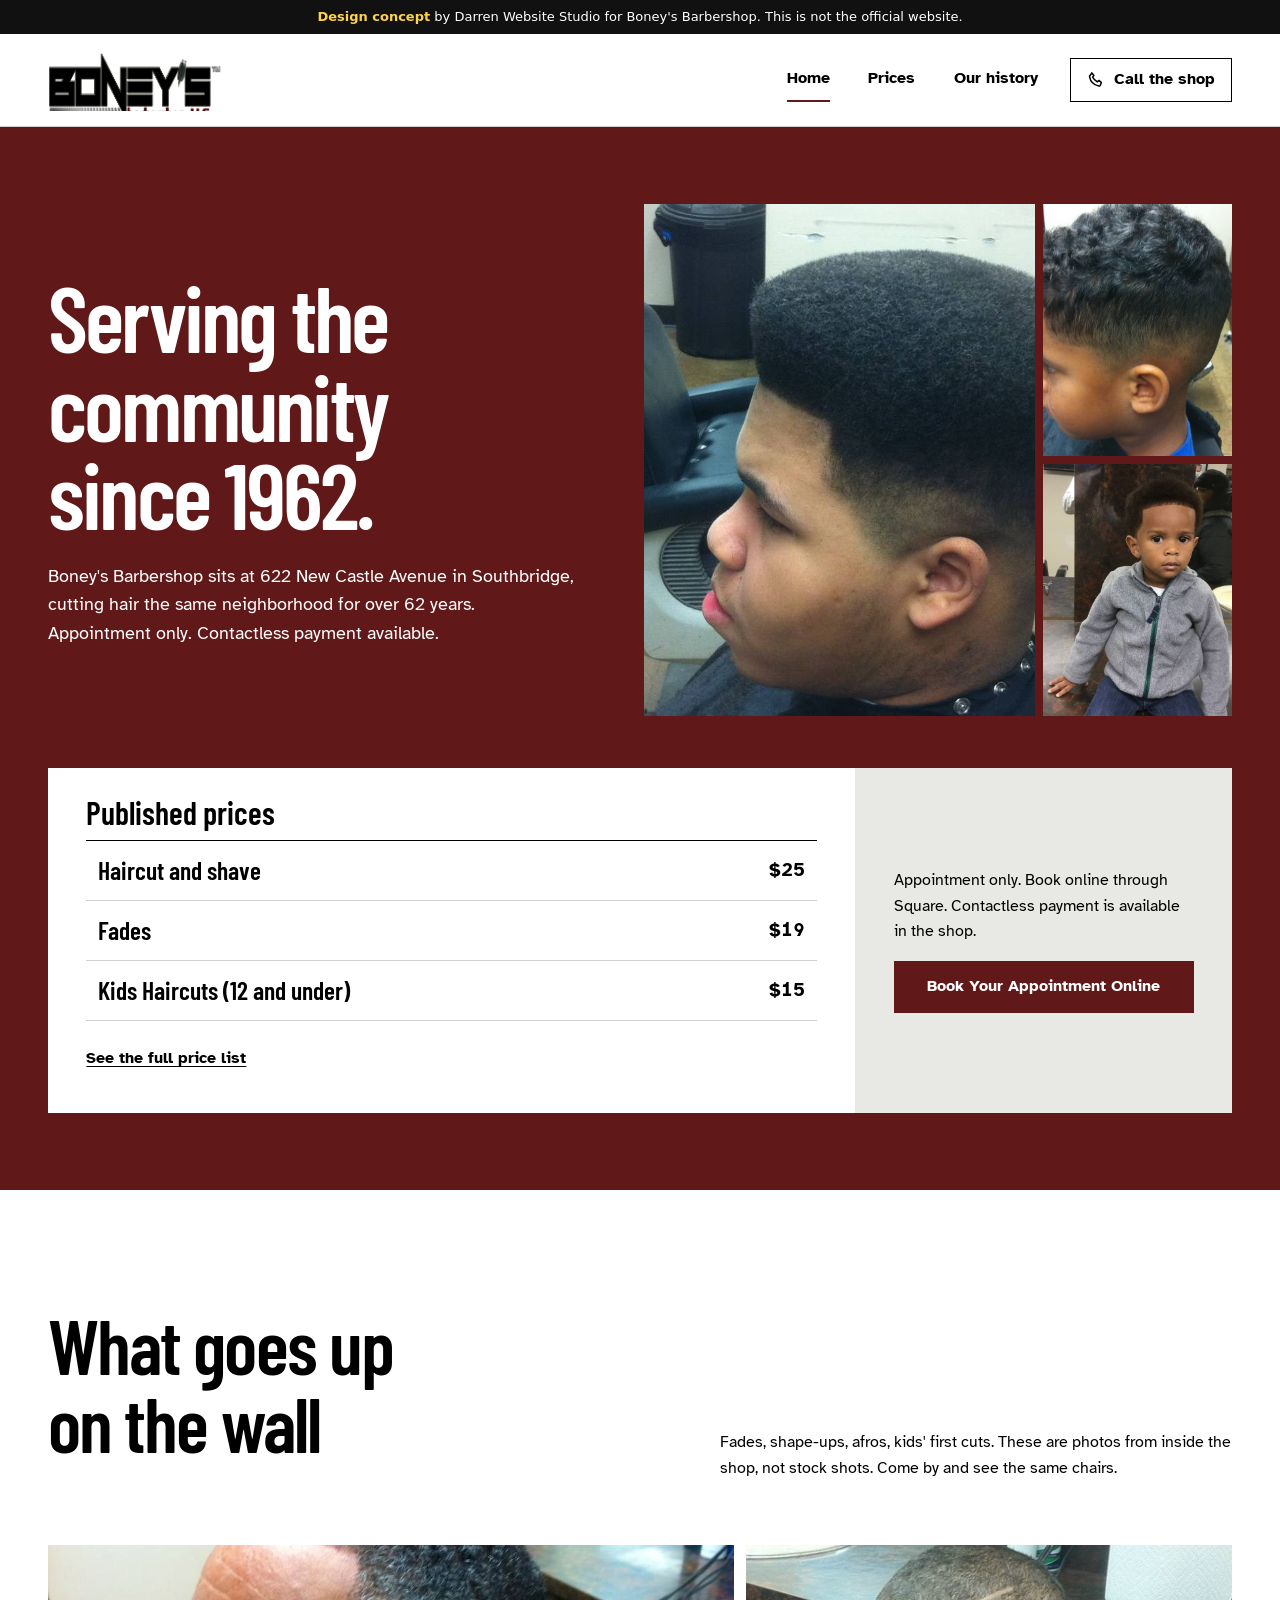
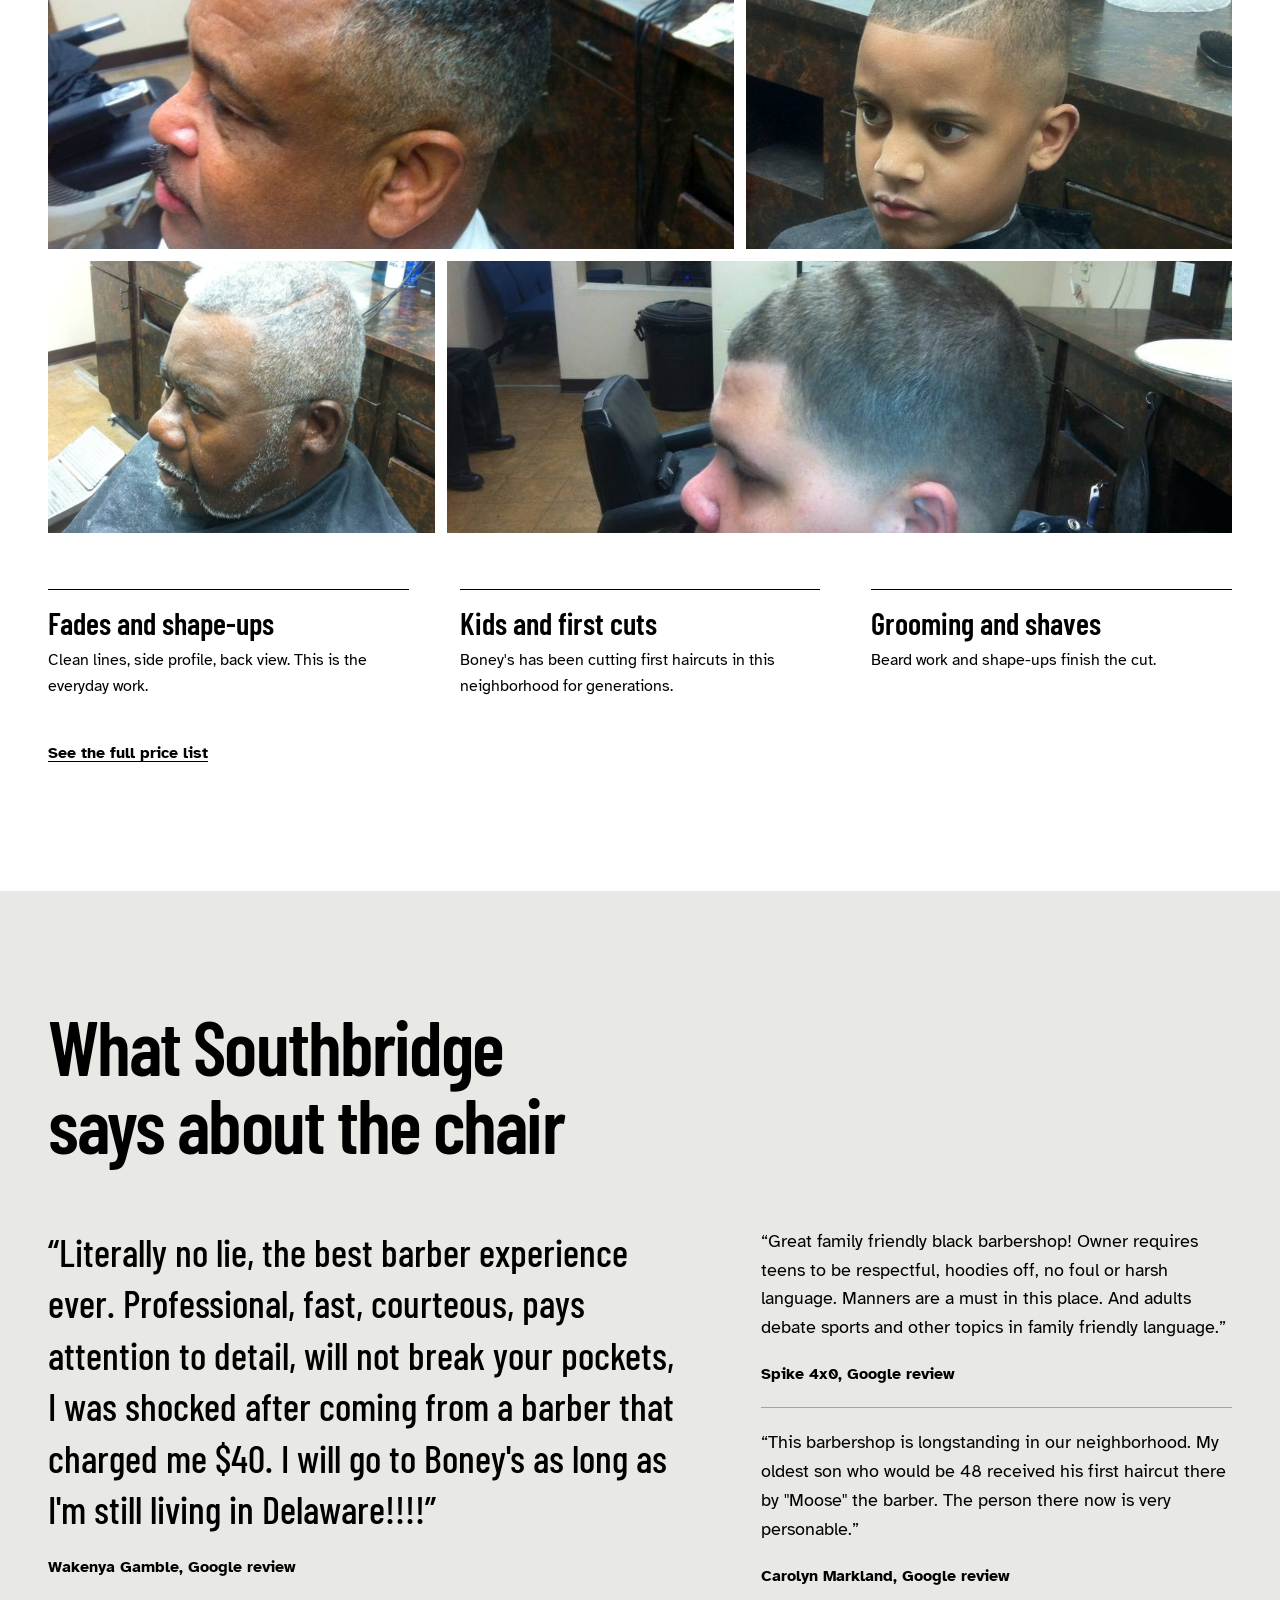
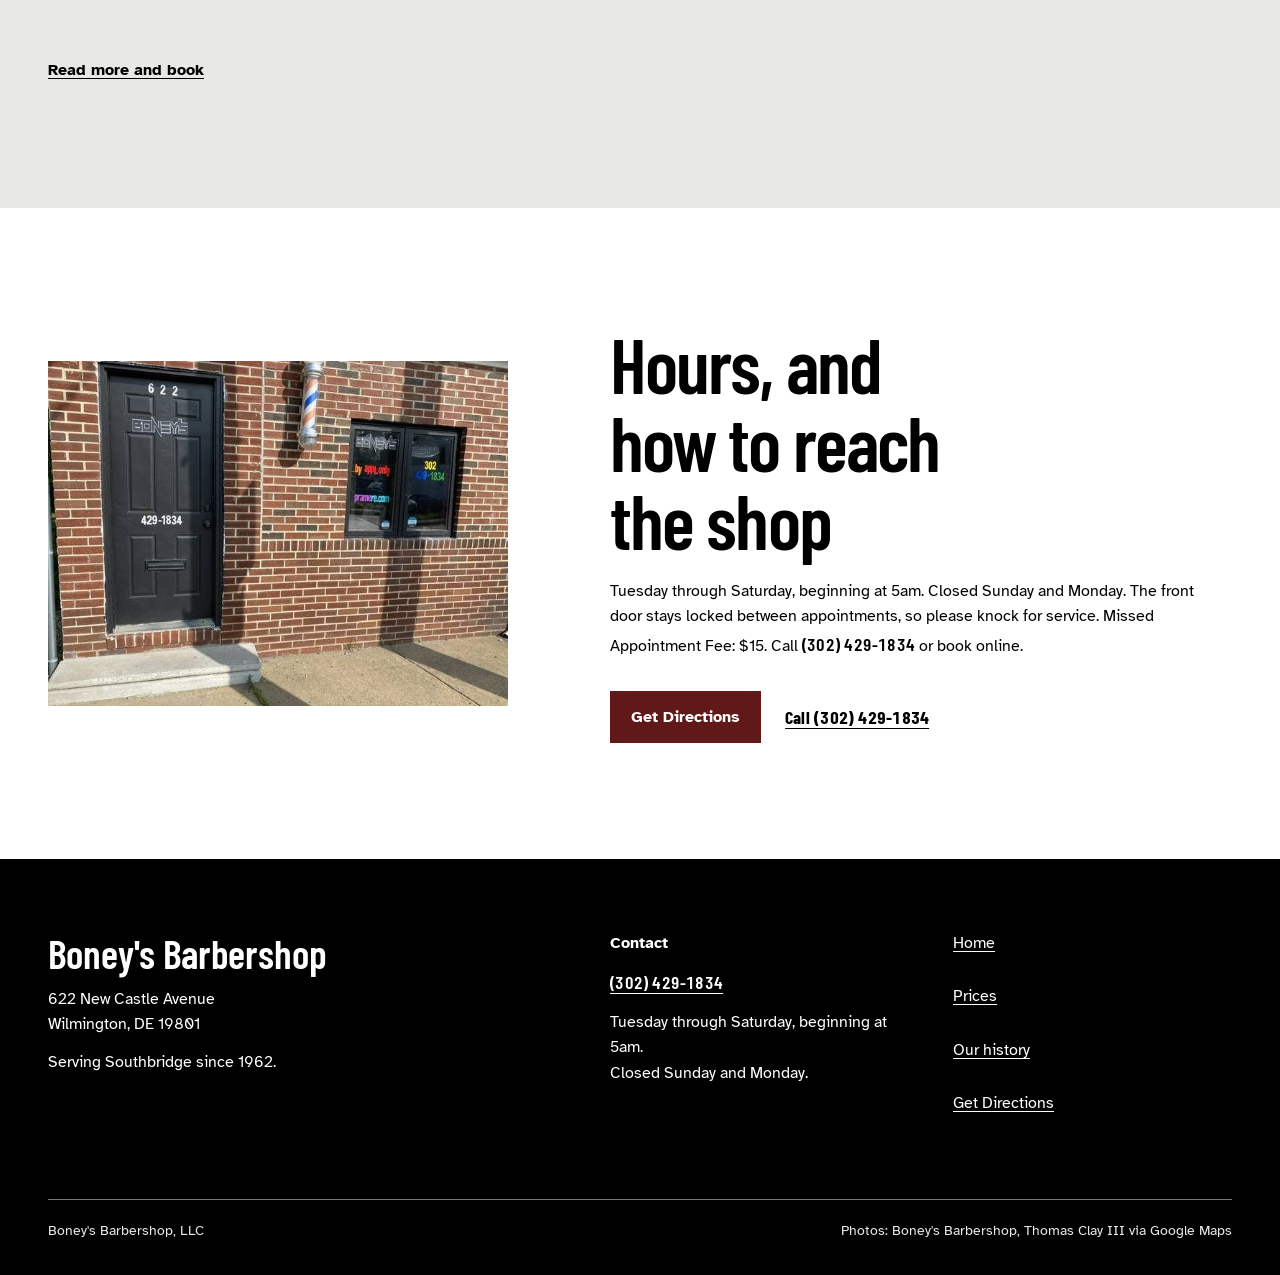
<file: index.html>
<!doctype html>
<html lang="en">
<head>
  <meta charset="utf-8">
  <meta name="viewport" content="width=device-width, initial-scale=1">
  <meta name="robots" content="noindex, nofollow">
  <meta name="theme-color" content="#601818">
  <meta name="description" content="Family barbershop in Wilmington's Southbridge neighborhood since 1962. Haircuts, fades, shaves. Book online through Square.">
  <meta property="og:title" content="Boney's Barbershop | Wilmington, DE Since 1962">
  <meta property="og:description" content="Family barbershop in Wilmington's Southbridge neighborhood since 1962. Haircuts, fades, shaves. Book online through Square.">
  <meta property="og:image" content="assets/photo-4.jpg">
  <title>Boney's Barbershop | Wilmington, DE Since 1962</title>
  <link rel="icon" type="image/jpeg" href="assets/google-5.jpg">
  <link rel="preconnect" href="https://fonts.googleapis.com">
  <link rel="preconnect" href="https://fonts.gstatic.com" crossorigin>
  <link href="https://fonts.googleapis.com/css2?family=Atkinson+Hyperlegible:wght@400;700&family=Barlow+Condensed:wght@500;600;700&display=swap" rel="stylesheet">
  <link rel="stylesheet" href="styles.css">
  <script src="main.js" defer></script>
</head>
<body>
  <div id="concept-banner" style="background:#111;color:#fff;font:13px/1.4 system-ui,sans-serif;text-align:center;padding:8px 16px;position:relative;z-index:9"><b style="color:#ffd24a">Design concept</b> by Darren Website Studio for Boney&#x27;s Barbershop. This is not the official website.</div>
  <a class="skip-link" href="#main">Skip to content</a>

  <header class="site-header">
    <div class="container header-inner">
      <a class="brand" href="index.html" aria-label="Boney's Barbershop, home">
        <span class="brand-logo"><img src="assets/google-5.jpg" alt="Boney's Barbershop logo" width="1500" height="1500"></span>
      </a>
      <nav class="site-nav" aria-label="Main navigation">
        <a href="index.html" aria-current="page">Home</a>
        <a href="menu.html">Prices</a>
        <a href="about.html">Our history</a>
      </nav>
      <a class="header-call" href="tel:+13024291834">
        <svg viewBox="0 0 24 24" aria-hidden="true"><path d="M6.6 2.8 9.4 6l-1.7 2.4c1.6 3.1 3.2 4.7 6.3 6.3l2.4-1.7 3.2 2.8-1.4 3.7c-.3.8-1.1 1.2-2 1C8.7 19.2 4.8 15.3 3.5 7.8c-.2-.9.2-1.7 1-2l2.1-3Z"/></svg>
        <span>Call the shop</span>
      </a>
    </div>
  </header>

  <main id="main">
    <section class="hero" id="hero" aria-labelledby="hero-title">
      <div class="container hero-layout">
        <div class="hero-heading">
          <h1 id="hero-title">Serving the community since 1962.</h1>
          <p>Boney's Barbershop sits at 622 New Castle Avenue in Southbridge, cutting hair the same neighborhood for over 62 years. Appointment only. Contactless payment available.</p>
        </div>
        <div class="hero-wall" aria-label="Haircuts and family at Boney's Barbershop">
          <div class="wall-photo" data-preview-photo="fades">
            <img src="assets/photo-4.jpg" alt="Close side profile of a fade cut in the barber chair" width="1024" height="764" fetchpriority="high">
          </div>
          <div class="wall-photo" data-preview-photo="haircut">
            <img src="assets/photo-6.jpg" alt="Young customer with a fresh haircut in the shop" width="1024" height="764">
          </div>
          <div class="wall-photo" data-preview-photo="kids">
            <img src="assets/photo-3.jpg" alt="Child sitting in the barbershop chair" width="1024" height="768">
          </div>
        </div>
      </div>
    </section>

    <section class="preview-section" aria-label="Published prices and booking">
      <div class="container preview-board">
        <div class="preview-prices">
          <h2>Published prices</h2>
          <div class="price-rows">
            <button class="price-row" type="button" data-preview-service="haircut" aria-pressed="false">
              <span class="price-row-name">Haircut and shave</span><span class="price">$25</span>
            </button>
            <button class="price-row" type="button" data-preview-service="fades" aria-pressed="false">
              <span class="price-row-name">Fades</span><span class="price">$19</span>
            </button>
            <button class="price-row" type="button" data-preview-service="kids" aria-pressed="false">
              <span class="price-row-name">Kids Haircuts (12 and under)</span><span class="price">$15</span>
            </button>
          </div>
          <a class="text-link" href="menu.html">See the full price list</a>
        </div>
        <div class="preview-action">
          <p>Appointment only. Book online through Square. Contactless payment is available in the shop.</p>
          <a class="button" href="https://square.site/book/F8ACV2WMBGPBK/boney-s-barbershop-llc-wilmington-de" target="_blank" rel="noopener noreferrer">Book Your Appointment Online</a>
        </div>
      </div>
    </section>

    <section class="section-space" id="the-work" aria-labelledby="work-title">
      <div class="container">
        <div class="section-head">
          <h2 id="work-title">What goes up on the wall</h2>
          <p>Fades, shape-ups, afros, kids' first cuts. These are photos from inside the shop, not stock shots. Come by and see the same chairs.</p>
        </div>
        <div class="work-gallery">
          <figure><img src="assets/photo-9.jpg" alt="Adult haircut photographed close up from the side" width="1024" height="764" loading="lazy"></figure>
          <figure><img src="assets/photo-10.jpg" alt="Child's haircut photographed from behind in the barbershop" width="1024" height="764" loading="lazy"></figure>
          <figure><img src="assets/photo-7.jpg" alt="Adult haircut with beard grooming" width="1024" height="764" loading="lazy"></figure>
          <figure><img src="assets/photo-8.jpg" alt="Fade photographed from behind with the shop interior in view" width="1024" height="764" loading="lazy"></figure>
        </div>
        <div class="work-notes">
          <article>
            <h3>Fades and shape-ups</h3>
            <p>Clean lines, side profile, back view. This is the everyday work.</p>
          </article>
          <article>
            <h3>Kids and first cuts</h3>
            <p>Boney's has been cutting first haircuts in this neighborhood for generations.</p>
          </article>
          <article>
            <h3>Grooming and shaves</h3>
            <p>Beard work and shape-ups finish the cut.</p>
          </article>
        </div>
        <a class="text-link work-more" href="menu.html">See the full price list</a>
      </div>
    </section>

    <section class="reviews section-space" id="whats-said" aria-labelledby="reviews-title">
      <div class="container">
        <h2 id="reviews-title">What Southbridge says about the chair</h2>
        <div class="review-layout">
          <blockquote class="featured-quote">
            <p>“Literally no lie, the best barber experience ever. Professional, fast, courteous, pays attention to detail, will not break your pockets, I was shocked after coming from a barber that charged me $40. I will go to Boney's as long as I'm still living in Delaware!!!!”</p>
            <cite>Wakenya Gamble, Google review</cite>
          </blockquote>
          <div class="review-stack">
            <blockquote>
              <p>“Great family friendly black barbershop! Owner requires teens to be respectful, hoodies off, no foul or harsh language. Manners are a must in this place. And adults debate sports and other topics in family friendly language.”</p>
              <cite>Spike 4x0, Google review</cite>
            </blockquote>
            <blockquote>
              <p>“This barbershop is longstanding in our neighborhood. My oldest son who would be 48 received his first haircut there by "Moose" the barber. The person there now is very personable.”</p>
              <cite>Carolyn Markland, Google review</cite>
            </blockquote>
          </div>
        </div>
        <a class="text-link" href="https://square.site/book/F8ACV2WMBGPBK/boney-s-barbershop-llc-wilmington-de" target="_blank" rel="noopener noreferrer">Read more and book</a>
      </div>
    </section>

    <section class="section-space" id="visit" aria-labelledby="visit-title">
      <div class="container visit-layout">
        <figure class="visit-photo">
          <img src="assets/photo-2.jpg" alt="The brick storefront and entrance at 622 New Castle Avenue" width="640" height="480" loading="lazy">
        </figure>
        <div class="visit-copy">
          <h2 id="visit-title">Hours, and how to reach the shop</h2>
          <p>Tuesday through Saturday, beginning at 5am. Closed Sunday and Monday. The front door stays locked between appointments, so please knock for service. Missed Appointment Fee: $15. Call <span class="phone-number">(302) 429-1834</span> or book online.</p>
          <div class="visit-links">
            <a class="button" href="https://www.google.com/maps/search/?api=1&amp;query=622+New+Castle+Ave%2C+Wilmington%2C+DE+19801%2C+USA" target="_blank" rel="noopener noreferrer">Get Directions</a>
            <a class="text-link phone-number" href="tel:+13024291834">Call (302) 429-1834</a>
          </div>
        </div>
      </div>
    </section>
  </main>

  <footer class="site-footer">
    <div class="container">
      <div class="footer-layout">
        <div>
          <p class="footer-name">Boney's Barbershop</p>
          <p>622 New Castle Avenue<br>Wilmington, DE 19801</p>
          <p>Serving Southbridge since 1962.</p>
        </div>
        <div>
          <p><strong>Contact</strong></p>
          <p><a class="phone-number" href="tel:+13024291834">(302) 429-1834</a></p>
          <p>Tuesday through Saturday, beginning at 5am.<br>Closed Sunday and Monday.</p>
        </div>
        <nav class="footer-links" aria-label="Footer navigation">
          <a href="index.html">Home</a>
          <a href="menu.html">Prices</a>
          <a href="about.html">Our history</a>
          <a href="https://www.google.com/maps/search/?api=1&amp;query=622+New+Castle+Ave%2C+Wilmington%2C+DE+19801%2C+USA" target="_blank" rel="noopener noreferrer">Get Directions</a>
        </nav>
      </div>
      <div class="footer-bottom">
        <p>Boney's Barbershop, LLC</p>
        <p class="photo-credits">Photos: Boney's Barbershop, Thomas Clay III via Google Maps</p>
      </div>
    </div>
  </footer>

  <a class="mobile-book" href="https://square.site/book/F8ACV2WMBGPBK/boney-s-barbershop-llc-wilmington-de" target="_blank" rel="noopener noreferrer">Book Your Appointment Online</a>
</body>
</html>
</file>
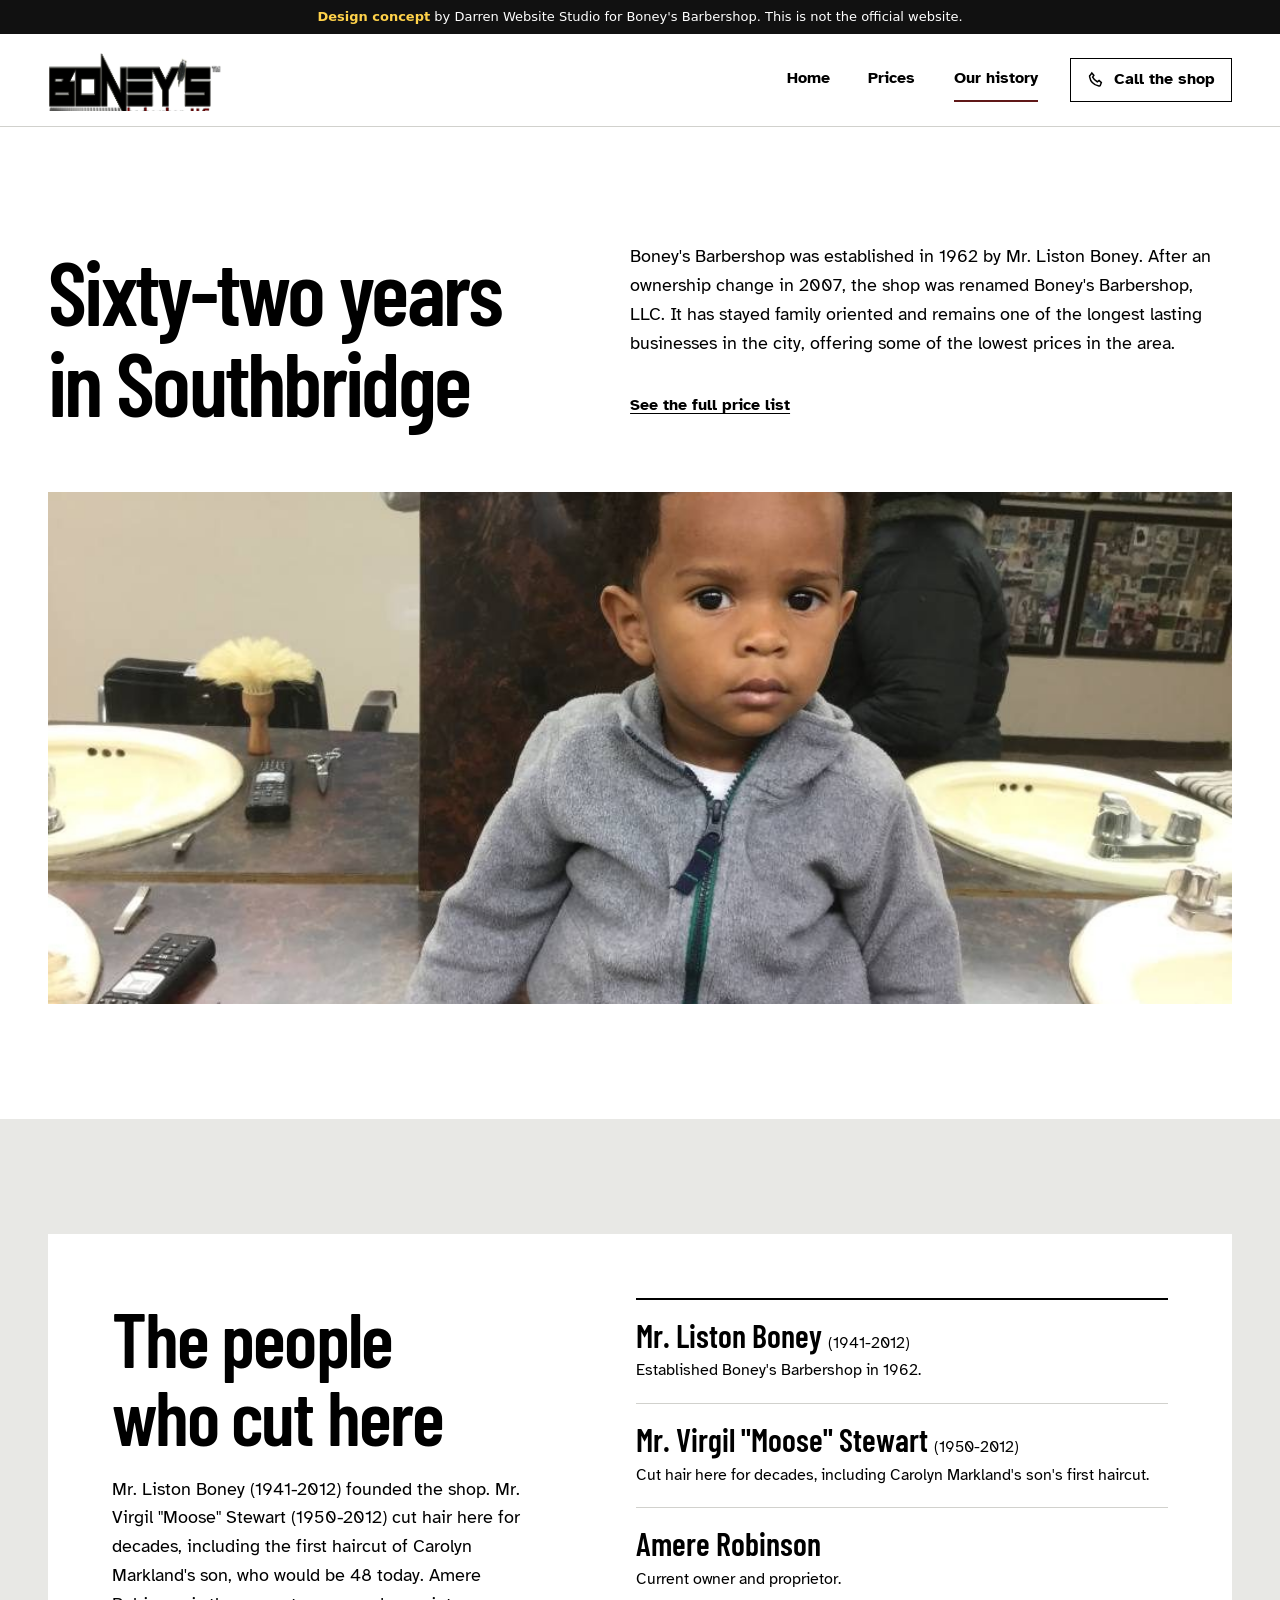
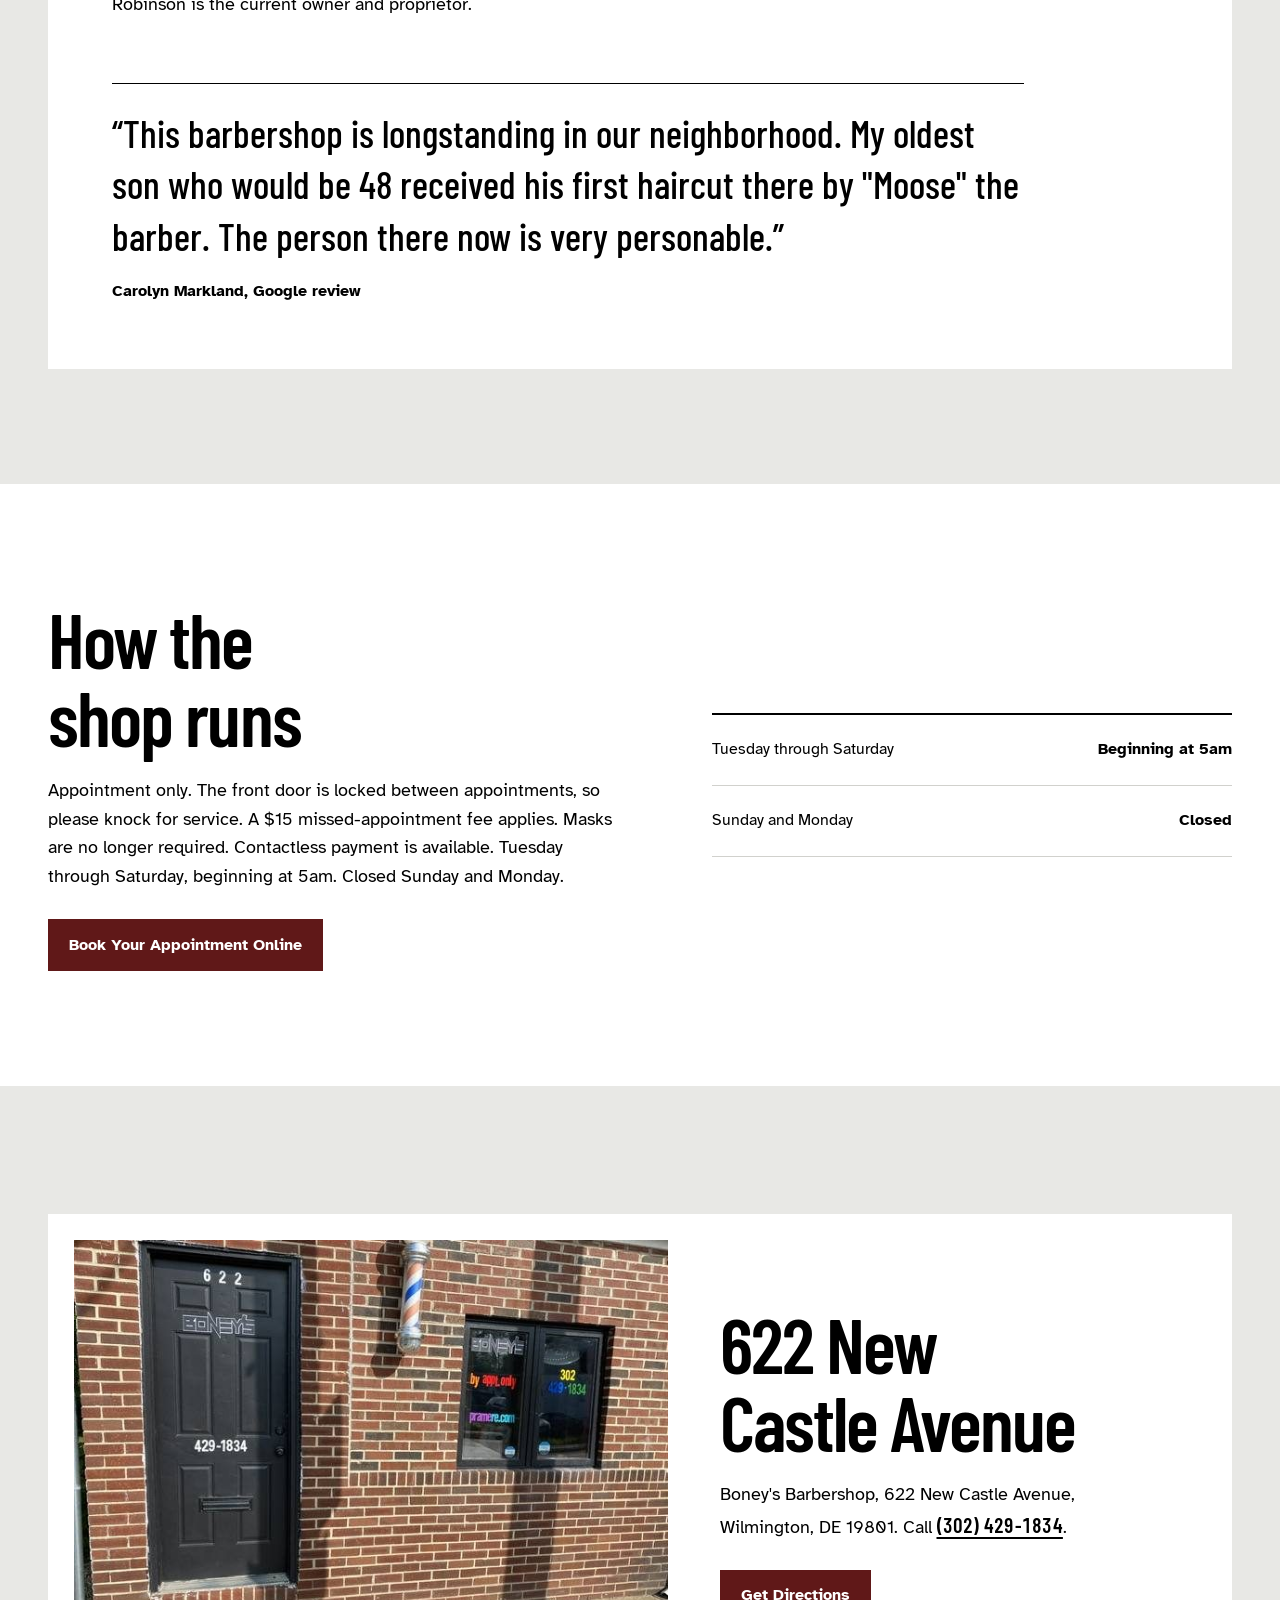
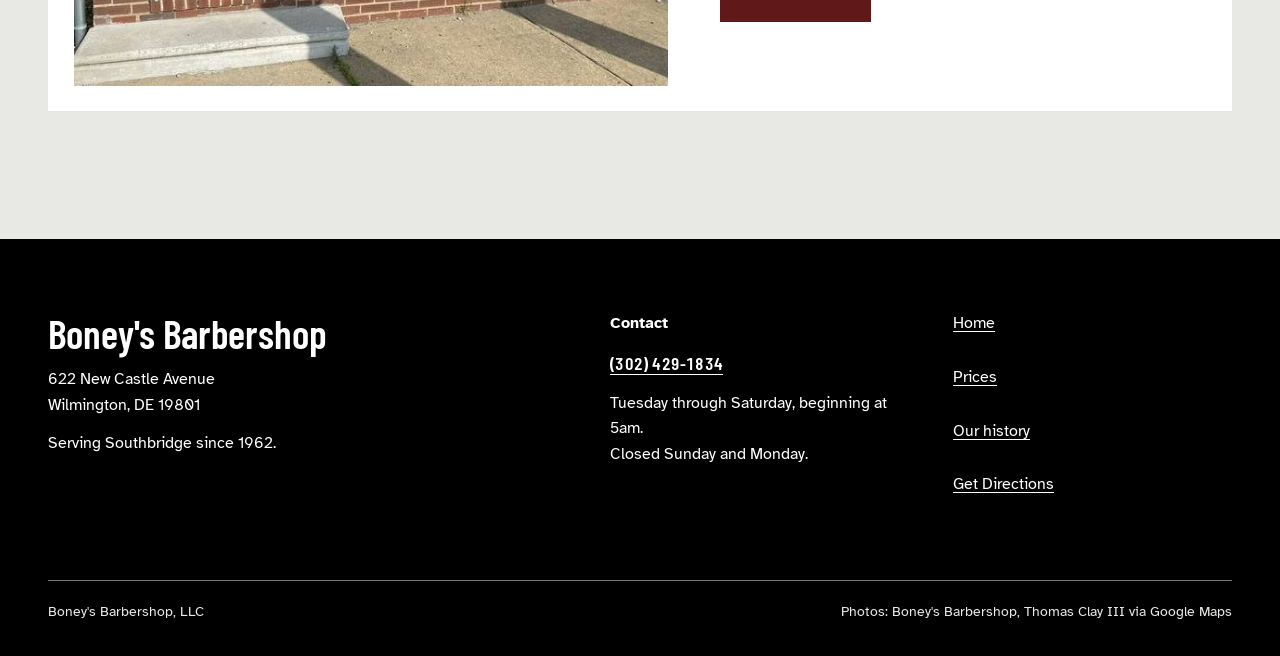
<file: about.html>
<!doctype html>
<html lang="en">
<head>
  <meta charset="utf-8">
  <meta name="viewport" content="width=device-width, initial-scale=1">
  <meta name="robots" content="noindex, nofollow">
  <meta name="theme-color" content="#601818">
  <meta name="description" content="Boney's Barbershop, established 1962 by Liston Boney, Southbridge, Wilmington DE. Family-oriented, appointment-only, over 62 years in the same neighborhood.">
  <meta property="og:title" content="Our History | Boney's Barbershop">
  <meta property="og:description" content="Established in 1962 by Liston Boney. Find the shop in Wilmington's Southbridge neighborhood.">
  <meta property="og:image" content="assets/photo-2.jpg">
  <title>Our History | Boney's Barbershop</title>
  <link rel="icon" type="image/jpeg" href="assets/google-5.jpg">
  <link rel="preconnect" href="https://fonts.googleapis.com">
  <link rel="preconnect" href="https://fonts.gstatic.com" crossorigin>
  <link href="https://fonts.googleapis.com/css2?family=Atkinson+Hyperlegible:wght@400;700&family=Barlow+Condensed:wght@500;600;700&display=swap" rel="stylesheet">
  <link rel="stylesheet" href="styles.css">
  <script src="main.js" defer></script>
</head>
<body>
  <div id="concept-banner" style="background:#111;color:#fff;font:13px/1.4 system-ui,sans-serif;text-align:center;padding:8px 16px;position:relative;z-index:9"><b style="color:#ffd24a">Design concept</b> by Darren Website Studio for Boney&#x27;s Barbershop. This is not the official website.</div>
  <a class="skip-link" href="#main">Skip to content</a>

  <header class="site-header">
    <div class="container header-inner">
      <a class="brand" href="index.html" aria-label="Boney's Barbershop, home">
        <span class="brand-logo"><img src="assets/google-5.jpg" alt="Boney's Barbershop logo" width="1500" height="1500"></span>
      </a>
      <nav class="site-nav" aria-label="Main navigation">
        <a href="index.html">Home</a>
        <a href="menu.html">Prices</a>
        <a href="about.html" aria-current="page">Our history</a>
      </nav>
      <a class="header-call" href="tel:+13024291834">
        <svg viewBox="0 0 24 24" aria-hidden="true"><path d="M6.6 2.8 9.4 6l-1.7 2.4c1.6 3.1 3.2 4.7 6.3 6.3l2.4-1.7 3.2 2.8-1.4 3.7c-.3.8-1.1 1.2-2 1C8.7 19.2 4.8 15.3 3.5 7.8c-.2-.9.2-1.7 1-2l2.1-3Z"/></svg>
        <span>Call the shop</span>
      </a>
    </div>
  </header>

  <main id="main">
    <section class="about-opening section-space" id="since-1962" aria-labelledby="history-title">
      <div class="container about-opening-layout">
        <div class="about-opening-lead">
          <h1 id="history-title">Sixty-two years in Southbridge</h1>
          <div class="about-opening-copy">
            <p>Boney's Barbershop was established in 1962 by Mr. Liston Boney. After an ownership change in 2007, the shop was renamed Boney's Barbershop, LLC. It has stayed family oriented and remains one of the longest lasting businesses in the city, offering some of the lowest prices in the area.</p>
            <a class="text-link" href="menu.html">See the full price list</a>
          </div>
        </div>
        <figure class="about-opening-photo">
          <img src="assets/photo-3.jpg" alt="Child sitting in the barbershop chair" width="1024" height="768">
        </figure>
      </div>
    </section>

    <section class="about-people section-space" id="the-chairs" aria-labelledby="people-title">
      <div class="container people-inset">
        <div class="about-people-layout">
          <div>
            <h2 id="people-title">The people who cut here</h2>
            <p>Mr. Liston Boney (1941-2012) founded the shop. Mr. Virgil "Moose" Stewart (1950-2012) cut hair here for decades, including the first haircut of Carolyn Markland's son, who would be 48 today. Amere Robinson is the current owner and proprietor.</p>
          </div>
          <dl class="people-list">
            <div>
              <dt>Mr. Liston Boney <span>(1941-2012)</span></dt>
              <dd>Established Boney's Barbershop in 1962.</dd>
            </div>
            <div>
              <dt>Mr. Virgil "Moose" Stewart <span>(1950-2012)</span></dt>
              <dd>Cut hair here for decades, including Carolyn Markland's son's first haircut.</dd>
            </div>
            <div>
              <dt>Amere Robinson</dt>
              <dd>Current owner and proprietor.</dd>
            </div>
          </dl>
        </div>
        <blockquote class="about-quote">
          <p>“This barbershop is longstanding in our neighborhood. My oldest son who would be 48 received his first haircut there by "Moose" the barber. The person there now is very personable.”</p>
          <cite>Carolyn Markland, Google review</cite>
        </blockquote>
      </div>
    </section>

    <section class="section-space" id="how-we-run-it" aria-labelledby="how-title">
      <div class="container about-practical-layout">
        <div>
          <h2 id="how-title">How the shop runs</h2>
          <p>Appointment only. The front door is locked between appointments, so please knock for service. A $15 missed-appointment fee applies. Masks are no longer required. Contactless payment is available. Tuesday through Saturday, beginning at 5am. Closed Sunday and Monday.</p>
          <a class="button" href="https://square.site/book/F8ACV2WMBGPBK/boney-s-barbershop-llc-wilmington-de" target="_blank" rel="noopener noreferrer">Book Your Appointment Online</a>
        </div>
        <div class="hours-board" aria-label="Shop hours">
          <div><span>Tuesday through Saturday</span><strong>Beginning at 5am</strong></div>
          <div><span>Sunday and Monday</span><strong>Closed</strong></div>
        </div>
      </div>
    </section>

    <section class="about-find section-space" id="find-us" aria-labelledby="find-title">
      <div class="container about-find-layout">
        <figure class="about-door">
          <img src="assets/photo-2.jpg" alt="Brick storefront and entrance to Boney's Barbershop at 622 New Castle Avenue" width="640" height="480" loading="lazy">
        </figure>
        <div class="about-find-copy">
          <h2 id="find-title">622 New Castle Avenue</h2>
          <p>Boney's Barbershop, 622 New Castle Avenue, Wilmington, DE 19801. Call <a class="phone-number" href="tel:+13024291834">(302) 429-1834</a>.</p>
          <a class="button" href="https://www.google.com/maps/search/?api=1&amp;query=622+New+Castle+Ave%2C+Wilmington%2C+DE+19801%2C+USA" target="_blank" rel="noopener noreferrer">Get Directions</a>
        </div>
      </div>
    </section>
  </main>

  <footer class="site-footer">
    <div class="container">
      <div class="footer-layout">
        <div>
          <p class="footer-name">Boney's Barbershop</p>
          <p>622 New Castle Avenue<br>Wilmington, DE 19801</p>
          <p>Serving Southbridge since 1962.</p>
        </div>
        <div>
          <p><strong>Contact</strong></p>
          <p><a class="phone-number" href="tel:+13024291834">(302) 429-1834</a></p>
          <p>Tuesday through Saturday, beginning at 5am.<br>Closed Sunday and Monday.</p>
        </div>
        <nav class="footer-links" aria-label="Footer navigation">
          <a href="index.html">Home</a>
          <a href="menu.html">Prices</a>
          <a href="about.html">Our history</a>
          <a href="https://www.google.com/maps/search/?api=1&amp;query=622+New+Castle+Ave%2C+Wilmington%2C+DE+19801%2C+USA" target="_blank" rel="noopener noreferrer">Get Directions</a>
        </nav>
      </div>
      <div class="footer-bottom">
        <p>Boney's Barbershop, LLC</p>
        <p class="photo-credits">Photos: Boney's Barbershop, Thomas Clay III via Google Maps</p>
      </div>
    </div>
  </footer>

  <a class="mobile-book" href="https://square.site/book/F8ACV2WMBGPBK/boney-s-barbershop-llc-wilmington-de" target="_blank" rel="noopener noreferrer">Book Your Appointment Online</a>
</body>
</html>
</file>
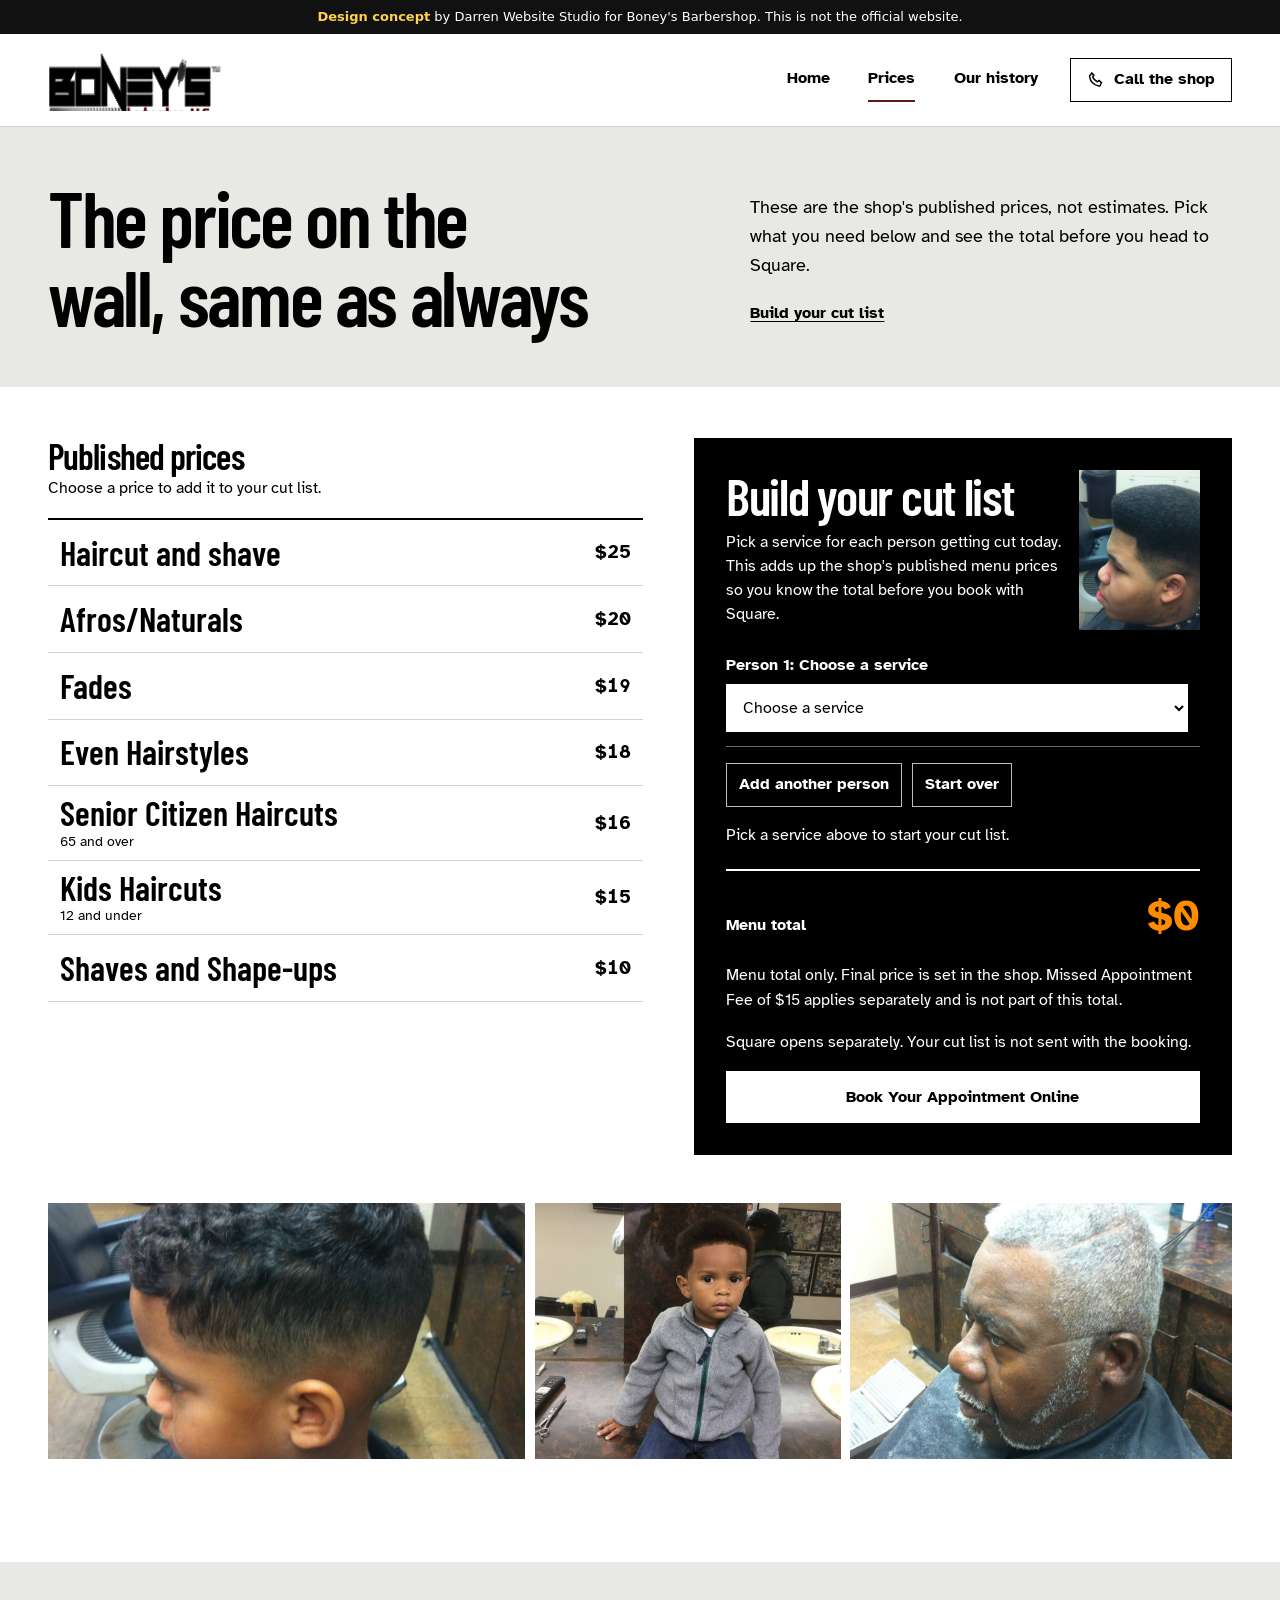
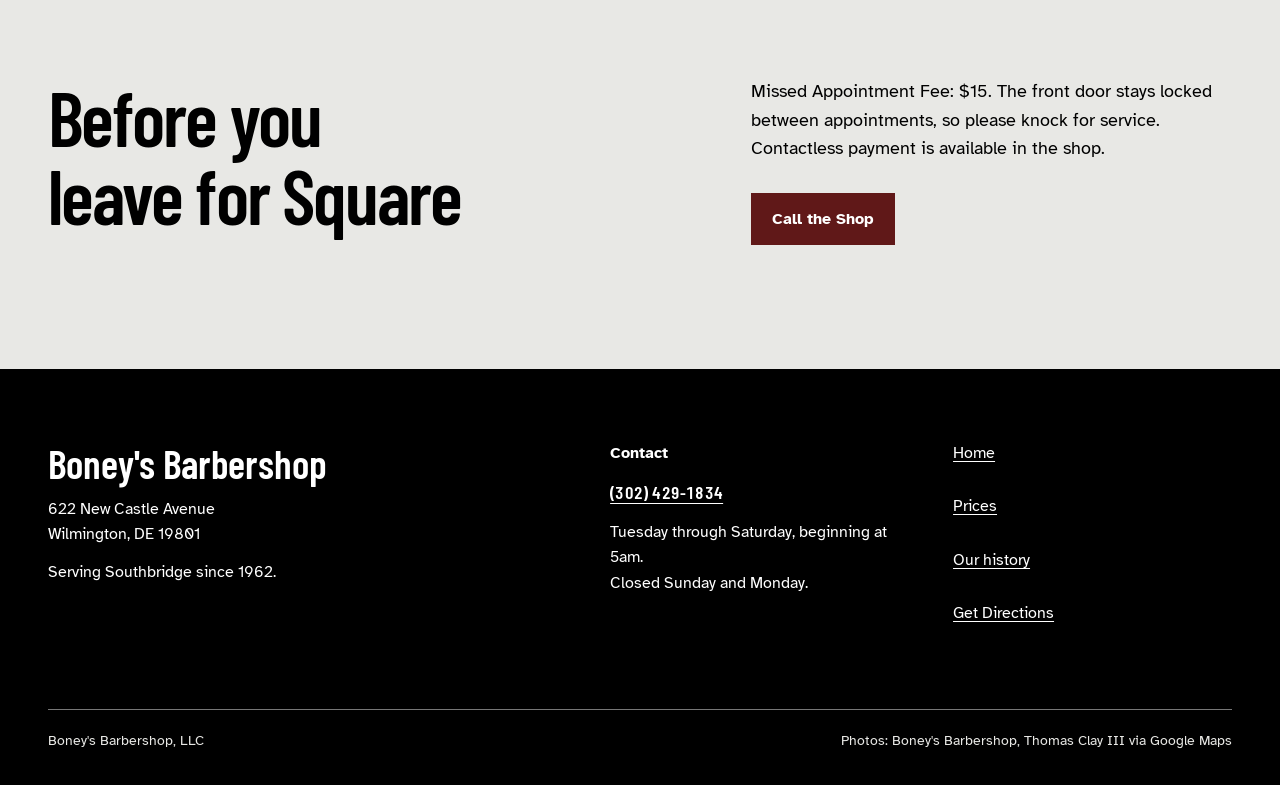
<file: menu.html>
<!doctype html>
<html lang="en">
<head>
  <meta charset="utf-8">
  <meta name="viewport" content="width=device-width, initial-scale=1">
  <meta name="robots" content="noindex, nofollow">
  <meta name="theme-color" content="#601818">
  <meta name="description" content="Boney's Barbershop published prices: haircuts, fades, shaves, senior and kids rates. Build a cut list and see the menu total before booking.">
  <meta property="og:title" content="Prices | Boney's Barbershop">
  <meta property="og:description" content="See Boney's published prices and build a cut list before booking through Square.">
  <meta property="og:image" content="assets/photo-4.jpg">
  <title>Prices | Boney's Barbershop</title>
  <link rel="icon" type="image/jpeg" href="assets/google-5.jpg">
  <link rel="preconnect" href="https://fonts.googleapis.com">
  <link rel="preconnect" href="https://fonts.gstatic.com" crossorigin>
  <link href="https://fonts.googleapis.com/css2?family=Atkinson+Hyperlegible:wght@400;700&family=Barlow+Condensed:wght@500;600;700&display=swap" rel="stylesheet">
  <link rel="stylesheet" href="styles.css">
  <script src="main.js" defer></script>
</head>
<body>
  <div id="concept-banner" style="background:#111;color:#fff;font:13px/1.4 system-ui,sans-serif;text-align:center;padding:8px 16px;position:relative;z-index:9"><b style="color:#ffd24a">Design concept</b> by Darren Website Studio for Boney&#x27;s Barbershop. This is not the official website.</div>
  <a class="skip-link" href="#main">Skip to content</a>

  <header class="site-header">
    <div class="container header-inner">
      <a class="brand" href="index.html" aria-label="Boney's Barbershop, home">
        <span class="brand-logo"><img src="assets/google-5.jpg" alt="Boney's Barbershop logo" width="1500" height="1500"></span>
      </a>
      <nav class="site-nav" aria-label="Main navigation">
        <a href="index.html">Home</a>
        <a href="menu.html" aria-current="page">Prices</a>
        <a href="about.html">Our history</a>
      </nav>
      <a class="header-call" href="tel:+13024291834">
        <svg viewBox="0 0 24 24" aria-hidden="true"><path d="M6.6 2.8 9.4 6l-1.7 2.4c1.6 3.1 3.2 4.7 6.3 6.3l2.4-1.7 3.2 2.8-1.4 3.7c-.3.8-1.1 1.2-2 1C8.7 19.2 4.8 15.3 3.5 7.8c-.2-.9.2-1.7 1-2l2.1-3Z"/></svg>
        <span>Call the shop</span>
      </a>
    </div>
  </header>

  <main id="main">
    <section class="menu-intro" id="the-board" aria-labelledby="menu-title">
      <div class="container menu-intro-grid">
        <h1 id="menu-title">The price on the wall, same as always</h1>
        <div>
          <p>These are the shop's published prices, not estimates. Pick what you need below and see the total before you head to Square.</p>
          <a class="text-link" href="#cut-list">Build your cut list</a>
        </div>
      </div>
    </section>

    <section class="container menu-display" aria-label="Published prices and cut list">
      <div class="menu-board">
        <h2>Published prices</h2>
        <p class="board-instruction">Choose a price to add it to your cut list.</p>
        <div class="service-board">
          <div class="price-row" data-service-key="haircut-and-shave">
            <span class="price-row-name">Haircut and shave</span><span class="price">$25</span>
          </div>
          <div class="price-row" data-service-key="afros-naturals">
            <span class="price-row-name">Afros/Naturals</span><span class="price">$20</span>
          </div>
          <div class="price-row" data-service-key="fades">
            <span class="price-row-name">Fades</span><span class="price">$19</span>
          </div>
          <div class="price-row" data-service-key="even-hairstyles">
            <span class="price-row-name">Even Hairstyles</span><span class="price">$18</span>
          </div>
          <div class="price-row" data-service-key="senior-haircuts">
            <span class="price-row-name">Senior Citizen Haircuts <small>65 and over</small></span><span class="price">$16</span>
          </div>
          <div class="price-row" data-service-key="kids-haircuts">
            <span class="price-row-name">Kids Haircuts <small>12 and under</small></span><span class="price">$15</span>
          </div>
          <div class="price-row" data-service-key="shaves-shape-ups">
            <span class="price-row-name">Shaves and Shape-ups</span><span class="price">$10</span>
          </div>
        </div>
      </div>

      <section class="cut-list-panel" id="cut-list" aria-labelledby="builder-title">
        <div class="builder-top">
          <div>
            <h2 id="builder-title">Build your cut list</h2>
            <p>Pick a service for each person getting cut today. This adds up the shop's published menu prices so you know the total before you book with Square.</p>
          </div>
          <figure class="builder-photo">
            <img data-active-cut-photo src="assets/photo-4.jpg" alt="Close side profile of a fade cut in the shop" width="1024" height="764">
          </figure>
        </div>
        <div class="cut-builder" data-cut-builder>
          <p>Turn on JavaScript to build a cut list. You can still see every published price above and book through Square.</p>
          <p>Menu total only. Final price is set in the shop. Missed Appointment Fee of $15 applies separately and is not part of this total.</p>
          <a class="button button--light" href="https://square.site/book/F8ACV2WMBGPBK/boney-s-barbershop-llc-wilmington-de" target="_blank" rel="noopener noreferrer">Book Your Appointment Online</a>
        </div>
      </section>
    </section>

    <section class="container menu-photographs" aria-label="Cuts photographed at Boney's Barbershop">
      <figure><img src="assets/photo-6.jpg" alt="Young customer with a fresh fade" width="1024" height="764" loading="lazy"></figure>
      <figure><img src="assets/photo-3.jpg" alt="Child in the barbershop chair" width="1024" height="768" loading="lazy"></figure>
      <figure><img src="assets/photo-7.jpg" alt="Adult haircut with beard grooming" width="1024" height="764" loading="lazy"></figure>
    </section>

    <section class="section-space before-section" id="before-you-go" aria-labelledby="before-title">
      <div class="container before-layout">
        <h2 id="before-title">Before you leave for Square</h2>
        <div>
          <p>Missed Appointment Fee: $15. The front door stays locked between appointments, so please knock for service. Contactless payment is available in the shop.</p>
          <a class="button" href="tel:+13024291834">Call the Shop</a>
        </div>
      </div>
    </section>
  </main>

  <footer class="site-footer">
    <div class="container">
      <div class="footer-layout">
        <div>
          <p class="footer-name">Boney's Barbershop</p>
          <p>622 New Castle Avenue<br>Wilmington, DE 19801</p>
          <p>Serving Southbridge since 1962.</p>
        </div>
        <div>
          <p><strong>Contact</strong></p>
          <p><a class="phone-number" href="tel:+13024291834">(302) 429-1834</a></p>
          <p>Tuesday through Saturday, beginning at 5am.<br>Closed Sunday and Monday.</p>
        </div>
        <nav class="footer-links" aria-label="Footer navigation">
          <a href="index.html">Home</a>
          <a href="menu.html">Prices</a>
          <a href="about.html">Our history</a>
          <a href="https://www.google.com/maps/search/?api=1&amp;query=622+New+Castle+Ave%2C+Wilmington%2C+DE+19801%2C+USA" target="_blank" rel="noopener noreferrer">Get Directions</a>
        </nav>
      </div>
      <div class="footer-bottom">
        <p>Boney's Barbershop, LLC</p>
        <p class="photo-credits">Photos: Boney's Barbershop, Thomas Clay III via Google Maps</p>
      </div>
    </div>
  </footer>

  <a class="mobile-book" href="https://square.site/book/F8ACV2WMBGPBK/boney-s-barbershop-llc-wilmington-de" target="_blank" rel="noopener noreferrer">Book Your Appointment Online</a>
</body>
</html>
</file>
<file: styles.css>
:root {
  color-scheme: light;
  --black: #000000;
  --white: #ffffff;
  --maroon: #601818;
  --orange: #ff8c00;
  --quiet: #e8e8e5;
  --line: #d1d1cd;
  --page-width: 80rem;
  --gutter: clamp(1.25rem, 4vw, 3rem);
}

* { box-sizing: border-box; }

html { scroll-behavior: smooth; }

body {
  margin: 0;
  color: var(--black);
  background: var(--white);
  font-family: "Atkinson Hyperlegible", sans-serif;
  font-size: 1rem;
  line-height: 1.6;
}

img { display: block; max-width: 100%; }
button, select { font: inherit; }
button { cursor: pointer; }
a { color: inherit; text-underline-offset: .2em; }
a:hover { text-decoration-thickness: .13em; }
p { max-width: 65ch; }
figure, blockquote, h1, h2, h3, p { margin-top: 0; }

::selection { color: var(--black); background: var(--orange); }
:focus-visible { outline: 3px solid var(--orange); outline-offset: 3px; }

.phone-number {
  font-family: "Barlow Condensed", sans-serif;
  font-size: 1.12em;
  font-weight: 600;
  font-variant-numeric: lining-nums tabular-nums;
  font-feature-settings: "zero" 0;
  letter-spacing: .012em;
}

.container {
  width: min(100% - var(--gutter) * 2, var(--page-width));
  margin-inline: auto;
}

.visually-hidden {
  position: absolute;
  width: 1px;
  height: 1px;
  padding: 0;
  margin: -1px;
  overflow: hidden;
  clip: rect(0, 0, 0, 0);
  white-space: nowrap;
  border: 0;
}

.skip-link {
  position: fixed;
  z-index: 10;
  top: .75rem;
  left: .75rem;
  padding: .7rem 1rem;
  color: var(--white);
  background: var(--black);
  transform: translateY(-160%);
}
.skip-link:focus { transform: translateY(0); }

.site-header {
  position: relative;
  z-index: 2;
  background: var(--white);
  border-bottom: 1px solid var(--line);
}
.header-inner {
  min-height: 5.75rem;
  display: grid;
  grid-template-columns: auto 1fr auto;
  align-items: center;
  column-gap: 2rem;
}
.brand { display: inline-block; width: max-content; }
.brand-logo {
  --logo-width: 11.25rem;
  position: relative;
  display: block;
  width: var(--logo-width);
  height: calc(var(--logo-width) * .34);
  overflow: hidden;
  background: var(--white);
}
.brand-logo img {
  position: absolute;
  top: calc(var(--logo-width) * -.102);
  left: 0;
  width: 100%;
  max-width: none;
  height: auto;
}
.site-nav {
  display: flex;
  align-items: center;
  justify-content: flex-end;
  gap: clamp(1rem, 3vw, 2.5rem);
}
.site-nav a {
  display: inline-flex;
  align-items: center;
  min-height: 2.75rem;
  border-bottom: 2px solid transparent;
  font-weight: 700;
  text-decoration: none;
  white-space: nowrap;
}
.site-nav a:hover,
.site-nav a[aria-current="page"] { border-bottom-color: var(--maroon); }
.header-call {
  display: inline-flex;
  min-height: 2.75rem;
  align-items: center;
  justify-content: center;
  gap: .6rem;
  padding: .45rem 1rem;
  border: 1px solid var(--black);
  font-weight: 700;
  text-decoration: none;
  white-space: nowrap;
  transition: background-color .2s, color .2s;
}
.header-call:hover { color: var(--white); background: var(--black); }
.header-call svg {
  width: 1.1rem;
  height: 1.1rem;
  fill: none;
  stroke: currentColor;
  stroke-width: 2;
}

h1, h2, h3 {
  font-family: "Barlow Condensed", sans-serif;
  font-weight: 600;
}
h1, h2 { text-wrap: balance; }
h2 {
  margin-bottom: 1.25rem;
  font-size: clamp(3rem, 6vw, 5.25rem);
  line-height: 1.02;
  letter-spacing: -.025em;
}
h3 {
  margin-bottom: .5rem;
  font-size: 1.9rem;
  line-height: 1.12;
}

.button {
  display: inline-flex;
  min-height: 3.25rem;
  align-items: center;
  justify-content: center;
  padding: .75rem 1.25rem;
  color: var(--white);
  background: var(--maroon);
  border: 1px solid var(--maroon);
  font-weight: 700;
  line-height: 1.3;
  text-align: center;
  text-decoration: none;
  transition: background-color .2s, border-color .2s, transform .2s;
}
.button:hover { background: #421010; border-color: #421010; }
.button:active { transform: translateY(1px); }
.button--light { color: var(--black); background: var(--white); border-color: var(--white); }
.button--light:hover { color: var(--white); background: var(--maroon); border-color: var(--maroon); }
.text-link {
  display: inline-flex;
  align-items: center;
  min-height: 2.75rem;
  font-weight: 700;
  text-decoration-thickness: 1px;
}

.hero { color: var(--white); background: var(--maroon); }
.hero-layout {
  display: grid;
  grid-template-columns: minmax(0, .95fr) minmax(0, 1.05fr);
  align-items: center;
  gap: clamp(2rem, 5vw, 5rem);
  padding-block: clamp(3rem, 6vw, 5.5rem) 3.25rem;
}
.hero-heading h1 {
  max-width: 11ch;
  margin-bottom: 1.5rem;
  font-size: clamp(4rem, 7.2vw, 6rem);
  line-height: .96;
  letter-spacing: -.03em;
}
.hero-heading p {
  max-width: 33rem;
  margin-bottom: 0;
  font-size: clamp(1rem, 1.4vw, 1.125rem);
  line-height: 1.6;
}
.hero-wall {
  display: grid;
  grid-template-columns: minmax(0, 1.65fr) minmax(0, .8fr);
  grid-template-rows: repeat(2, minmax(0, 1fr));
  gap: .5rem;
  height: clamp(24rem, 40vw, 34rem);
}
.wall-photo { min-width: 0; min-height: 0; overflow: hidden; background: #242424; }
.hero-wall .wall-photo:first-child { grid-row: span 2; }
.wall-photo img { width: 100%; height: 100%; object-fit: cover; }
.hero-wall .wall-photo:first-child img { object-position: 53% center; }
.hero-wall .wall-photo:nth-child(2) img { object-position: 56% center; }
.js .wall-photo { transition: filter .3s, opacity .3s; }
.wall-photo.is-muted { filter: grayscale(1); opacity: .38; }

.preview-section {
  padding-bottom: clamp(3.5rem, 6vw, 5.5rem);
  background: var(--maroon);
}
.preview-board {
  display: grid;
  grid-template-columns: minmax(0, 1.5fr) minmax(17rem, .7fr);
  color: var(--black);
  background: var(--white);
}
.preview-prices { padding: 1.75rem clamp(1.25rem, 3vw, 2.5rem) 2rem; }
.preview-prices h2 { margin-bottom: .7rem; font-size: 2rem; letter-spacing: 0; }
.price-rows { border-top: 1px solid var(--black); }
.price-row {
  display: flex;
  width: 100%;
  min-height: 3.75rem;
  align-items: center;
  justify-content: space-between;
  gap: 1rem;
  padding: .5rem .75rem;
  background: transparent;
  border: 0;
  border-bottom: 1px solid var(--line);
  color: var(--black);
  text-align: left;
}
button.price-row:hover { background: var(--quiet); }
.price-row.is-selected,
button.price-row.is-selected:hover { background: var(--orange); }
.price-row-name {
  font-family: "Barlow Condensed", sans-serif;
  font-size: 1.6rem;
  font-weight: 600;
  line-height: 1.1;
}
.price {
  flex: none;
  font-size: 1.18rem;
  font-weight: 700;
  font-variant-numeric: tabular-nums;
}
.preview-prices .text-link { margin-top: 1rem; }
.preview-action {
  display: flex;
  flex-direction: column;
  align-items: flex-start;
  justify-content: center;
  gap: 1rem;
  padding: 2rem clamp(1.25rem, 3vw, 2.5rem);
  background: var(--quiet);
}
.preview-action p { margin: 0; max-width: 19rem; }
.preview-action .button { width: 100%; }

.section-space { padding-block: clamp(4.5rem, 9vw, 8rem); }
.section-head {
  display: flex;
  align-items: end;
  justify-content: space-between;
  gap: 2rem;
  margin-bottom: clamp(2rem, 5vw, 4rem);
}
.section-head h2 { max-width: 13ch; }
.section-head p { max-width: 32rem; margin-bottom: 0; }

.work-gallery {
  display: grid;
  grid-template-columns: repeat(12, minmax(0, 1fr));
  gap: .75rem;
}
.work-gallery figure { min-width: 0; margin: 0; overflow: hidden; background: var(--quiet); }
.work-gallery figure:nth-child(1) { grid-column: span 7; height: 19rem; }
.work-gallery figure:nth-child(2) { grid-column: span 5; height: 19rem; }
.work-gallery figure:nth-child(3) { grid-column: span 4; height: 17rem; }
.work-gallery figure:nth-child(4) { grid-column: span 8; height: 17rem; }
.work-gallery img { width: 100%; height: 100%; object-fit: cover; }
.work-gallery figure:nth-child(2) img { object-position: center 43%; }
.work-gallery figure:nth-child(3) img { object-position: center 42%; }
.work-notes {
  display: grid;
  grid-template-columns: repeat(3, minmax(0, 1fr));
  gap: clamp(1.5rem, 4vw, 4rem);
  margin-top: 3.5rem;
}
.work-notes article { border-top: 1px solid var(--black); padding-top: 1rem; }
.work-notes p { margin-bottom: 0; }
.work-more { margin-top: 2rem; }

.reviews { background: var(--quiet); }
.reviews h2 { max-width: 15ch; margin-bottom: clamp(2rem, 5vw, 4rem); }
.review-layout {
  display: grid;
  grid-template-columns: minmax(0, 1.15fr) minmax(0, .85fr);
  gap: clamp(2rem, 6vw, 6rem);
}
.review-layout blockquote { margin: 0; }
.review-layout blockquote p { margin-bottom: 1.25rem; font-size: 1.125rem; line-height: 1.6; }
.review-layout .featured-quote p {
  font-family: "Barlow Condensed", sans-serif;
  font-size: clamp(2rem, 3vw, 2.9rem);
  font-weight: 500;
  line-height: 1.34;
}
.review-layout cite { font-style: normal; font-weight: 700; }
.review-stack blockquote { padding-block: 1.25rem; border-top: 1px solid #a4a4a0; }
.review-stack blockquote:first-child { padding-top: 0; border-top: 0; }
.reviews .text-link { margin-top: 2.5rem; }

.visit-layout {
  display: grid;
  grid-template-columns: minmax(0, .85fr) minmax(0, 1.15fr);
  align-items: center;
  gap: clamp(2.5rem, 8vw, 7rem);
}
.visit-photo { margin: 0; background: var(--quiet); }
.visit-photo img { width: 100%; height: auto; }
.visit-copy h2 { max-width: 12ch; }
.visit-copy p { max-width: 37rem; }
.visit-links { display: flex; flex-wrap: wrap; align-items: center; gap: 1rem 1.5rem; margin-top: 2rem; }

.menu-intro { padding-block: clamp(2.5rem, 4vw, 3.75rem); background: var(--quiet); }
.menu-intro-grid {
  display: grid;
  grid-template-columns: minmax(0, 1.12fr) minmax(0, .88fr);
  align-items: end;
  gap: clamp(2rem, 7vw, 7rem);
}
.menu-intro h1 {
  max-width: 15ch;
  margin-bottom: 0;
  font-size: clamp(3.65rem, 6.2vw, 5.75rem);
  line-height: .99;
  letter-spacing: -.03em;
}
.menu-intro p { max-width: 29rem; margin-bottom: .75rem; font-size: 1.125rem; }
.menu-display {
  display: grid;
  grid-template-columns: minmax(0, 1.05fr) minmax(0, .95fr);
  align-items: start;
  gap: clamp(1.5rem, 4vw, 4rem);
  padding-block: clamp(2rem, 4vw, 3.5rem) 3rem;
}
.menu-board { min-width: 0; }
.menu-board h2 { margin-bottom: .1rem; font-size: 2.25rem; }
.board-instruction { display: none; margin-bottom: 1rem; }
.js .board-instruction { display: block; }
.service-board { border-top: 2px solid var(--black); }
.service-board .price-row { min-height: 4.1rem; padding: 0; }
.service-board .price-row.is-selected { background: var(--orange); }
.row-button {
  display: flex;
  width: 100%;
  min-height: 4.1rem;
  align-items: center;
  justify-content: space-between;
  gap: 1rem;
  padding: .5rem .75rem;
  border: 0;
  background: transparent;
  color: var(--black);
  text-align: left;
}
.row-button:hover { background: var(--quiet); }
.price-row.is-selected .row-button:hover { background: var(--orange); }
.service-board .price-row-name { font-size: clamp(1.65rem, 2.7vw, 2.15rem); }
.service-board small {
  display: block;
  font-family: "Atkinson Hyperlegible", sans-serif;
  font-size: .875rem;
  font-weight: 400;
  line-height: 1.4;
}
.service-board .row-count { margin-top: .15rem; font-weight: 700; }
.service-board .row-count[hidden] { display: none; }

.cut-list-panel {
  min-width: 0;
  padding: clamp(1.25rem, 2.5vw, 2rem);
  color: var(--white);
  background: var(--black);
  scroll-margin-top: 1rem;
}
.builder-top {
  display: grid;
  grid-template-columns: minmax(0, 1fr) minmax(5.5rem, .36fr);
  gap: 1rem;
  align-items: start;
}
.builder-top h2 { margin-bottom: .5rem; font-size: clamp(2.8rem, 4vw, 3.7rem); }
.builder-top p { margin-bottom: 1rem; line-height: 1.5; }
.builder-photo { height: 10rem; margin: 0; overflow: hidden; }
.builder-photo img { width: 100%; height: 100%; object-fit: cover; object-position: 53% center; }
.person-row {
  display: grid;
  grid-template-columns: minmax(0, 1fr) auto;
  align-items: end;
  gap: .75rem;
  margin-top: .7rem;
  padding-bottom: .85rem;
  border-bottom: 1px solid #696969;
}
.person-row label { display: block; margin-bottom: .35rem; font-weight: 700; }
.person-row select {
  width: 100%;
  min-height: 3rem;
  padding: .5rem .75rem;
  color: var(--black);
  background: var(--white);
  border: 1px solid var(--white);
  border-radius: 0;
}
.plain-button {
  min-height: 2.75rem;
  padding: .5rem .75rem;
  color: var(--white);
  background: transparent;
  border: 1px solid #bdbdbd;
  font-weight: 700;
}
.plain-button:hover { color: var(--black); background: var(--white); }
.builder-actions { display: flex; flex-wrap: wrap; gap: .6rem; margin-top: 1rem; }
.builder-total {
  display: flex;
  align-items: baseline;
  justify-content: space-between;
  gap: 1rem;
  margin-top: 1.25rem;
  padding-top: .75rem;
  border-top: 2px solid var(--white);
  font-weight: 700;
}
.builder-total output { color: var(--orange); font-size: 2.65rem; font-variant-numeric: tabular-nums; }
.builder-empty { margin: 1rem 0 0; }
.builder-empty[hidden] { display: none; }
.builder-note { margin-block: .75rem 1rem; }
.booking-explanation { margin-bottom: 1rem; }
.builder-interface .button,
.cut-builder > .button { width: 100%; }

.menu-photographs {
  display: grid;
  grid-template-columns: 1.25fr .8fr 1fr;
  gap: .6rem;
  padding-bottom: clamp(4rem, 8vw, 7rem);
}
.menu-photographs figure { height: clamp(11rem, 20vw, 18rem); margin: 0; overflow: hidden; }
.menu-photographs img { width: 100%; height: 100%; object-fit: cover; }
.before-section { background: var(--quiet); }
.before-layout {
  display: grid;
  grid-template-columns: minmax(0, 1fr) minmax(0, .8fr);
  gap: clamp(2rem, 8vw, 8rem);
}
.before-layout h2 { max-width: 12ch; }
.before-layout p { font-size: 1.125rem; }
.before-layout .button { margin-top: .75rem; }

.about-practical-layout,
.about-find-layout {
  display: grid;
  grid-template-columns: minmax(0, 1.05fr) minmax(0, .95fr);
  align-items: center;
  gap: clamp(2rem, 7vw, 7rem);
}
.about-opening-lead {
  display: grid;
  grid-template-columns: minmax(0, .9fr) minmax(0, 1.1fr);
  align-items: end;
  gap: clamp(2rem, 7vw, 7rem);
}
.about-opening h1 {
  max-width: 13ch;
  margin-bottom: 0;
  font-size: clamp(3.8rem, 7vw, 6rem);
  line-height: 1.02;
  letter-spacing: -.03em;
}
.about-opening p,
.about-practical-layout p,
.about-find p { max-width: 39rem; font-size: 1.125rem; line-height: 1.6; }
.about-opening-photo {
  height: clamp(20rem, 40vw, 32rem);
  margin: clamp(2.5rem, 5vw, 4rem) 0 0;
  overflow: hidden;
  background: var(--quiet);
}
.about-opening-photo img {
  width: 100%;
  height: 100%;
  object-fit: cover;
  object-position: center 42%;
}
.about-opening-copy .text-link { margin-top: .5rem; }
.about-door { margin: 0; background: var(--quiet); }
.about-door img { width: 100%; height: auto; }

.about-people { background: var(--quiet); }
.people-inset {
  padding: clamp(1.5rem, 5vw, 4rem);
  background: var(--white);
}
.about-people-layout {
  display: grid;
  grid-template-columns: minmax(0, .9fr) minmax(0, 1.1fr);
  gap: clamp(2rem, 7vw, 6rem);
}
.about-people h2 { max-width: 11ch; }
.about-people-layout p { margin-bottom: 0; font-size: 1.125rem; line-height: 1.6; }
.people-list { margin: 0; }
.people-list > div { padding: 1rem 0 1.2rem; border-top: 1px solid var(--line); }
.people-list > div:first-child { border-top: 2px solid var(--black); }
.people-list dt {
  font-family: "Barlow Condensed", sans-serif;
  font-size: clamp(1.6rem, 3vw, 2rem);
  font-weight: 600;
  line-height: 1.2;
}
.people-list dt span { font-family: "Atkinson Hyperlegible", sans-serif; font-size: 1rem; font-weight: 400; }
.people-list dd { margin: .25rem 0 0; line-height: 1.6; }
.about-quote {
  max-width: 57rem;
  margin: clamp(2rem, 5vw, 4rem) 0 0;
  padding-top: 1.5rem;
  border-top: 1px solid var(--black);
}
.about-quote p {
  margin-bottom: 1rem;
  font-family: "Barlow Condensed", sans-serif;
  font-size: clamp(1.8rem, 3vw, 2.6rem);
  font-weight: 500;
  line-height: 1.35;
}
.about-quote cite { font-style: normal; font-weight: 700; }

.about-practical-layout h2 { max-width: 11ch; }
.about-practical-layout p { margin-bottom: 1.75rem; }
.hours-board { border-top: 2px solid var(--black); }
.hours-board > div {
  display: flex;
  justify-content: space-between;
  gap: 1rem;
  padding: 1.4rem 0;
  border-bottom: 1px solid var(--line);
}
.hours-board strong { text-align: right; }

.about-find {
  padding-block: clamp(5rem, 10vw, 9rem);
  background: var(--quiet);
}
.about-find-layout {
  align-items: stretch;
  gap: 0;
  padding: clamp(1rem, 2vw, 1.75rem);
  background: var(--white);
}
.about-find-layout .about-door img {
  width: 100%;
  height: 100%;
  object-fit: cover;
}
.about-find-copy {
  align-self: center;
  padding: clamp(1.5rem, 4vw, 3.5rem);
}
.about-find h2 { max-width: 12ch; }
.about-find p { margin-bottom: 1.75rem; overflow-wrap: anywhere; }

.site-footer {
  padding-block: 4.5rem 2rem;
  color: var(--white);
  background: var(--black);
}
.footer-layout {
  display: grid;
  grid-template-columns: minmax(0, 1.25fr) repeat(2, minmax(0, .7fr));
  gap: 2rem 4rem;
}
.footer-name {
  margin-bottom: 1rem;
  font-family: "Barlow Condensed", sans-serif;
  font-size: 2.5rem;
  font-weight: 600;
  line-height: 1.1;
}
.site-footer p { margin-bottom: .75rem; }
.site-footer a { color: var(--white); }
.footer-links { display: flex; flex-direction: column; align-items: flex-start; gap: .6rem; }
.footer-links a { min-height: 2.75rem; }
.footer-bottom {
  display: flex;
  flex-wrap: wrap;
  justify-content: space-between;
  gap: 1rem;
  margin-top: 4rem;
  padding-top: 1.25rem;
  border-top: 1px solid #777;
  color: var(--quiet);
}
.footer-bottom p { margin: 0; font-size: .875rem; }
.mobile-book { display: none; }

@media (max-width: 800px) {
  .header-inner { column-gap: 1rem; }
  .site-nav { gap: 1rem; }
  .hero-layout { gap: 2rem; }
  .hero-heading h1 { font-size: clamp(3.7rem, 8vw, 5rem); }
  .preview-board { grid-template-columns: minmax(0, 1.2fr) minmax(14rem, .8fr); }
  .section-head { display: block; }
  .section-head p { margin-top: 1.5rem; }
  .visit-layout { gap: 2.5rem; }
  .footer-layout { gap: 2rem; }
  .about-opening-lead, .menu-display, .about-practical-layout, .about-find-layout { gap: 2rem; }
  .about-find-layout { gap: 0; }
  .builder-top { grid-template-columns: 1fr; }
  .builder-photo { display: none; }
}

@media (max-width: 620px) {
  body { padding-bottom: 4.5rem; }
  .header-inner {
    min-height: 0;
    grid-template-columns: 1fr auto;
    grid-template-areas: "brand call" "nav nav";
    column-gap: .75rem;
    padding-top: .55rem;
  }
  .brand { grid-area: brand; }
  .brand-logo { --logo-width: 9.25rem; }
  .header-call { grid-area: call; padding-inline: .7rem; }
  .site-nav {
    grid-area: nav;
    justify-content: space-between;
    gap: .5rem;
    margin-top: .35rem;
  }
  .site-nav a { min-height: 2.75rem; font-size: .9375rem; }

  .hero-layout { display: block; padding-block: 1.9rem .75rem; }
  .hero-heading h1 { max-width: 12ch; margin-bottom: 1rem; font-size: clamp(3.35rem, 12vw, 4.5rem); }
  .hero-heading p { margin-bottom: 1.25rem; }
  .hero-wall {
    display: block;
    height: clamp(12.75rem, 58vw, 16rem);
  }
  .hero-wall .wall-photo { display: none; height: 100%; }
  .hero-wall .wall-photo:first-child { display: block; }
  .hero-wall.has-selection .wall-photo:first-child { display: none; }
  .hero-wall.has-selection .wall-photo.is-current { display: block; filter: none; opacity: 1; }
  .hero-wall .wall-photo img { object-position: center 45%; }
  .preview-section { padding-bottom: 3.5rem; }
  .preview-board { display: block; }
  .preview-prices { padding: 1.25rem 1.25rem 1.5rem; }
  .preview-action { padding: 1.5rem 1.25rem; }
  .price-row { min-height: 3.5rem; padding-inline: .3rem; }
  .price-row-name { font-size: 1.4rem; }

  .section-space { padding-block: 4rem 4.5rem; }
  .work-gallery { gap: .5rem; }
  .work-gallery figure:nth-child(1) { grid-column: span 12; height: 15rem; }
  .work-gallery figure:nth-child(2) { grid-column: span 6; height: 11rem; }
  .work-gallery figure:nth-child(3) { grid-column: span 6; height: 11rem; }
  .work-gallery figure:nth-child(4) { grid-column: span 12; height: 14rem; }
  .work-notes { grid-template-columns: 1fr; gap: 1.5rem; margin-top: 2.5rem; }
  .review-layout, .visit-layout { grid-template-columns: 1fr; }
  .review-stack { margin-top: 1rem; }
  .visit-photo { max-width: 36rem; }

  .menu-intro-grid, .menu-display, .before-layout,
  .about-opening-lead, .about-people-layout,
  .about-practical-layout, .about-find-layout { grid-template-columns: 1fr; }
  .menu-intro h1 { font-size: clamp(3.35rem, 11vw, 4.5rem); }
  .menu-intro-grid { gap: 1rem; }
  .menu-intro p { font-size: 1rem; }
  .menu-display { gap: 2rem; padding-block: 2rem 3rem; }
  .service-board .price-row { min-height: 4.25rem; }
  .service-board .price-row-name { font-size: 1.7rem; }
  .builder-top { grid-template-columns: minmax(0, 1fr) 6rem; }
  .builder-photo { display: block; height: 8rem; }
  .person-row { grid-template-columns: minmax(0, 1fr); }
  .person-row .plain-button { justify-self: start; }
  .menu-photographs { grid-template-columns: 1fr 1fr; gap: .5rem; }
  .menu-photographs figure { height: 11rem; }
  .menu-photographs figure:first-child { grid-column: 1 / -1; height: 14rem; }
  .before-layout { gap: 1rem; }

  .about-opening-lead, .about-practical-layout { gap: 1.25rem; }
  .about-opening h1 { font-size: clamp(3.4rem, 12vw, 4.5rem); }
  .about-opening-photo { height: auto; aspect-ratio: 4 / 3; margin-top: 2rem; }
  .people-inset { padding: 1.5rem; }
  .about-people-layout { gap: 2rem; }
  .hours-board > div { flex-wrap: wrap; }
  .about-find { padding-block: 4rem 4.5rem; }
  .about-find-layout { gap: 0; }
  .about-find-copy { padding: 1.5rem; }
  .about-find .about-door { order: 2; }
  .about-find-layout .about-door img { height: auto; }

  .footer-layout { grid-template-columns: 1fr 1fr; }
  .footer-layout > :first-child { grid-column: 1 / -1; }
  .footer-bottom { margin-top: 3rem; }
  .mobile-book {
    position: fixed;
    z-index: 5;
    right: 0;
    bottom: 0;
    left: 0;
    display: flex;
    min-height: 4.5rem;
    align-items: center;
    justify-content: center;
    padding: .75rem 1rem;
    color: var(--white);
    background: var(--maroon);
    font-weight: 700;
    text-align: center;
    text-decoration: none;
    box-shadow: 0 -4px 18px rgba(0, 0, 0, .16);
  }
  .mobile-book:active { background: #421010; }
}

@media (max-width: 380px) {
  .builder-top { grid-template-columns: 1fr; }
  .builder-photo { display: none; }
  .header-call span { font-size: .875rem; }
}

@media (prefers-reduced-motion: reduce) {
  html { scroll-behavior: auto; }
  *, *::before, *::after {
    transition-duration: .01ms !important;
    animation-duration: .01ms !important;
  }
}
</file>
